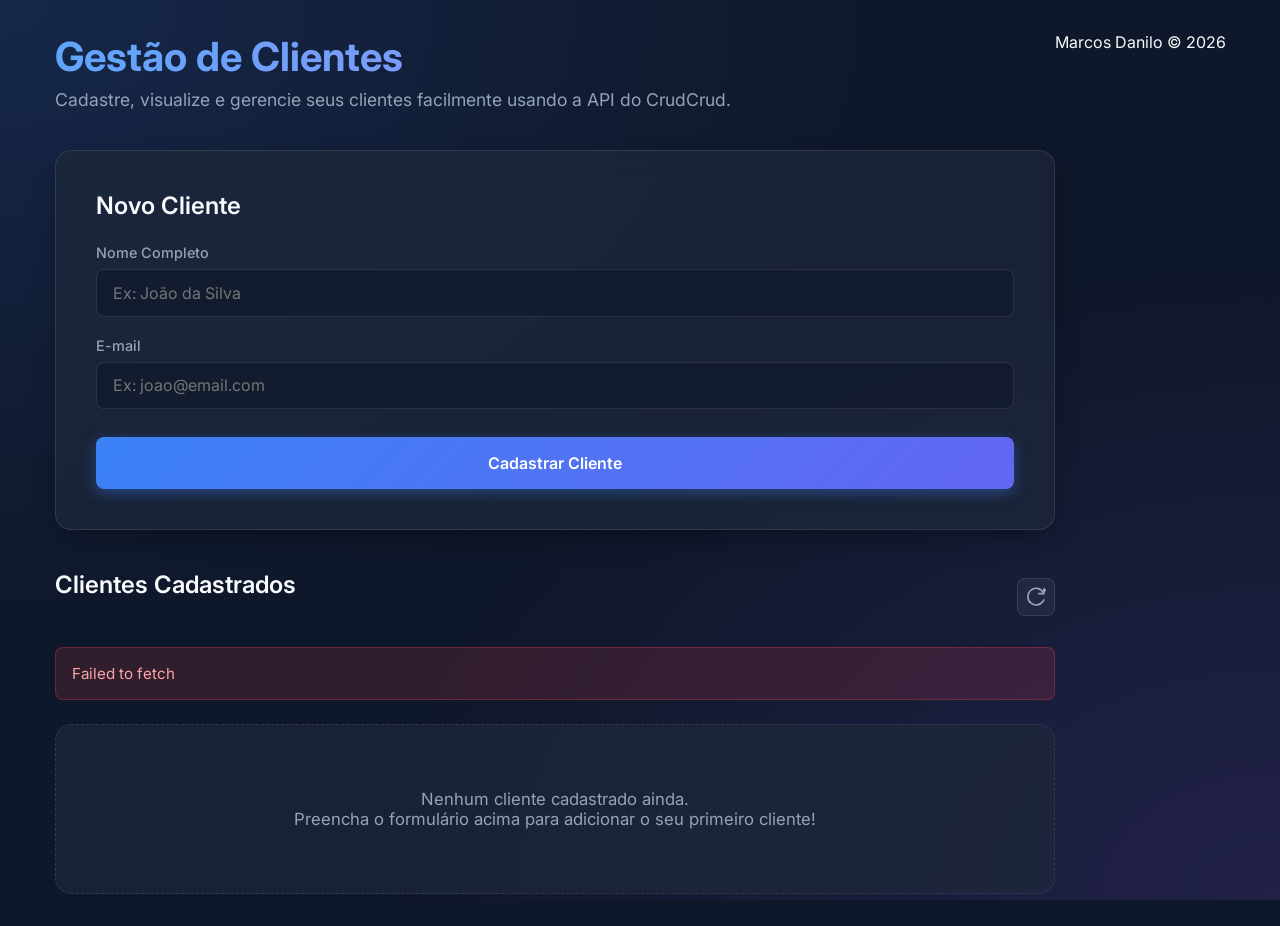
<file: index.html>
<!DOCTYPE html>
<html lang="pt-BR">

<head>
    <meta charset="UTF-8">
    <meta name="viewport" content="width=device-width, initial-scale=1.0">
    <title>Gerenciamento de Clientes | CrudCrud</title>
    <!-- Include Inter font for modern typography -->
    <link rel="preconnect" href="https://fonts.googleapis.com">
    <link rel="preconnect" href="https://fonts.gstatic.com" crossorigin>
    <link href="https://fonts.googleapis.com/css2?family=Inter:wght@400;500;600;700&display=swap" rel="stylesheet">
    <link rel="stylesheet" href="styles.css">
</head>

<body>
    <div class="app-container">
        <header>
            <h1>Gestão de Clientes</h1>
            <p>Cadastre, visualize e gerencie seus clientes facilmente usando a API do CrudCrud.</p>
        </header>

        <section class="form-section glass-panel">
            <h2>Novo Cliente</h2>
            <form id="client-form">
                <div class="input-group">
                    <label for="name">Nome Completo</label>
                    <input type="text" id="name" placeholder="Ex: João da Silva" required>
                </div>

                <div class="input-group">
                    <label for="email">E-mail</label>
                    <input type="email" id="email" placeholder="Ex: joao@email.com" required>
                </div>



                <button type="submit" class="btn-primary" id="submit-btn">
                    <span class="btn-text">Cadastrar Cliente</span>
                    <span class="loader hidden"></span>
                </button>
            </form>
        </section>

        <section class="list-section">
            <div class="list-header">
                <h2>Clientes Cadastrados</h2>
                <button id="refresh-btn" class="btn-icon" title="Atualizar Lista">
                    <svg width="20" height="20" viewBox="0 0 24 24" fill="none" stroke="currentColor" stroke-width="2"
                        stroke-linecap="round" stroke-linejoin="round">
                        <path d="M21.5 2v6h-6M21.34 15.57a10 10 0 1 1-.59-9.21l5.67-5.67" />
                    </svg>
                </button>
            </div>

            <div id="loading-indicator" class="hidden">
                <span class="loader-dark"></span> Carregando clientes...
            </div>

            <div id="error-message" class="hidden error-msg"></div>

            <div class="clients-grid" id="clients-list">
                <!-- Os clientes serão renderizados aqui dinamicamente -->
            </div>
        </section>
    </div>

    <script src="scripts.js"></script>
</body>
<footer>
        Marcos Danilo &#169 2026
    </footer>

</html>
</file>
<file: styles.css>
/* Estilos CSS Base */
:root {
    --bg-color: #0f172a;
    --text-main: #f8fafc;
    --text-muted: #94a3b8;
    --accent: #3b82f6;
    --accent-hover: #2563eb;
    --danger: #ef4444;
    --danger-hover: #dc2626;
    --glass-bg: rgba(30, 41, 59, 0.7);
    --glass-border: rgba(255, 255, 255, 0.1);
}

* {
    margin: 0;
    padding: 0;
    box-sizing: border-box;
}

body {
    font-family: 'Inter', sans-serif;
    background-color: var(--bg-color);
    background-image: 
        radial-gradient(at 0% 0%, rgba(59, 130, 246, 0.15) 0px, transparent 50%),
        radial-gradient(at 100% 100%, rgba(139, 92, 246, 0.15) 0px, transparent 50%);
    background-attachment: fixed;
    color: var(--text-main);
    min-height: 100vh;
    padding: 2rem;
    display: flex;
    justify-content: center;
}

.app-container {
    max-width: 1000px;
    width: 100%;
    display: flex;
    flex-direction: column;
    gap: 2.5rem;
}

header h1 {
    font-size: 2.5rem;
    font-weight: 700;
    background: linear-gradient(to right, #60a5fa, #a78bfa);
    -webkit-background-clip: text;
    -webkit-text-fill-color: transparent;
    margin-bottom: 0.5rem;
}

header p {
    color: var(--text-muted);
    font-size: 1.1rem;
}

/* Efeito de Glassmorphism */
.glass-panel {
    background: var(--glass-bg);
    backdrop-filter: blur(12px);
    -webkit-backdrop-filter: blur(12px);
    border: 1px solid var(--glass-border);
    border-radius: 1rem;
    padding: 2.5rem;
    box-shadow: 0 10px 30px -10px rgba(0, 0, 0, 0.5);
}

.form-section h2, .list-header h2 {
    font-size: 1.5rem;
    font-weight: 600;
    margin-bottom: 1.5rem;
}

.list-header {
    display: flex;
    justify-content: space-between;
    align-items: center;
    margin-bottom: 1.5rem;
}

form {
    display: flex;
    flex-direction: column;
    gap: 1.25rem;
}

.input-group {
    display: flex;
    flex-direction: column;
    gap: 0.5rem;
}

label {
    font-size: 0.9rem;
    font-weight: 500;
    color: var(--text-muted);
}

input {
    background: rgba(15, 23, 42, 0.6);
    border: 1px solid var(--glass-border);
    border-radius: 0.5rem;
    padding: 0.8rem 1rem;
    color: var(--text-main);
    font-family: inherit;
    font-size: 1rem;
    transition: all 0.2s ease;
}

input:focus {
    outline: none;
    border-color: var(--accent);
    box-shadow: 0 0 0 3px rgba(59, 130, 246, 0.2);
}

small {
    color: var(--text-muted);
    font-size: 0.85rem;
    margin-top: 0.25rem;
}

small a {
    color: var(--accent);
    text-decoration: none;
}

small a:hover {
    text-decoration: underline;
}

/* Botões */
button {
    cursor: pointer;
    font-family: inherit;
    border: none;
    border-radius: 0.5rem;
    transition: all 0.2s ease;
    display: inline-flex;
    align-items: center;
    justify-content: center;
    gap: 0.5rem;
}

.btn-primary {
    background: linear-gradient(135deg, var(--accent), #6366f1);
    color: white;
    padding: 1rem;
    font-size: 1rem;
    font-weight: 600;
    box-shadow: 0 4px 14px 0 rgba(59, 130, 246, 0.39);
    margin-top: 0.5rem;
}

.btn-primary:hover:not(:disabled) {
    transform: translateY(-2px);
    box-shadow: 0 6px 20px rgba(59, 130, 246, 0.5);
}

.btn-primary:active:not(:disabled) {
    transform: translateY(0);
}

.btn-primary:disabled {
    opacity: 0.7;
    cursor: not-allowed;
}

.btn-danger {
    background: rgba(239, 68, 68, 0.1);
    color: var(--danger);
    padding: 0.5rem 1rem;
    font-size: 0.875rem;
    font-weight: 500;
    border: 1px solid rgba(239, 68, 68, 0.2);
}

.btn-danger:hover {
    background: var(--danger);
    color: white;
}

.btn-icon {
    background: rgba(255, 255, 255, 0.05);
    color: var(--text-muted);
    padding: 0.5rem;
    border-radius: 0.5rem;
    border: 1px solid var(--glass-border);
}

.btn-icon:hover {
    background: rgba(255, 255, 255, 0.1);
    color: var(--text-main);
}

/* Lista de Clientes */
.clients-grid {
    display: grid;
    grid-template-columns: repeat(auto-fill, minmax(300px, 1fr));
    gap: 1.5rem;
}

.client-card {
    background: var(--glass-bg);
    border: 1px solid var(--glass-border);
    border-radius: 0.75rem;
    padding: 1.5rem;
    display: flex;
    flex-direction: column;
    gap: 1.25rem;
    transition: transform 0.2s ease, box-shadow 0.2s ease;
    animation: fadeIn 0.4s ease-out forwards;
}

.client-card:hover {
    transform: translateY(-4px);
    box-shadow: 0 10px 25px -5px rgba(0, 0, 0, 0.3);
    border-color: rgba(255, 255, 255, 0.2);
}

.client-info h3 {
    font-size: 1.15rem;
    font-weight: 600;
    margin-bottom: 0.5rem;
    word-break: break-word;
}

.client-info p {
    color: var(--text-muted);
    font-size: 0.95rem;
    display: flex;
    align-items: center;
    gap: 0.5rem;
    word-break: break-all;
}

.card-actions {
    display: flex;
    justify-content: flex-end;
    margin-top: auto;
}

/* Utilitários */
.hidden {
    display: none !important;
}

.empty-state {
    grid-column: 1 / -1;
    text-align: center;
    padding: 4rem 2rem;
    color: var(--text-muted);
    background: var(--glass-bg);
    border-radius: 1rem;
    border: 1px dashed var(--glass-border);
    font-size: 1.05rem;
}

.error-msg {
    color: #fca5a5;
    background: rgba(239, 68, 68, 0.15);
    padding: 1rem;
    border-radius: 0.5rem;
    border: 1px solid rgba(239, 68, 68, 0.3);
    margin-bottom: 1.5rem;
    font-size: 0.95rem;
}

/* Spinners */
.loader {
    width: 20px;
    height: 20px;
    border: 2.5px solid rgba(255,255,255,0.3);
    border-bottom-color: #FFF;
    border-radius: 50%;
    display: inline-block;
    box-sizing: border-box;
    animation: rotation 1s linear infinite;
}

.loader-dark {
    width: 16px;
    height: 16px;
    border: 2px solid rgba(255,255,255,0.1);
    border-bottom-color: var(--accent);
    border-radius: 50%;
    display: inline-block;
    box-sizing: border-box;
    animation: rotation 1s linear infinite;
}

#loading-indicator {
    display: flex;
    align-items: center;
    gap: 0.75rem;
    color: var(--text-muted);
    padding: 2rem 0;
    justify-content: center;
}

@keyframes rotation {
    0% { transform: rotate(0deg); }
    100% { transform: rotate(360deg); }
}

@keyframes fadeIn {
    from { opacity: 0; transform: translateY(10px); }
    to { opacity: 1; transform: translateY(0); }
}

/* Responsividade */
@media (max-width: 768px) {
    body { padding: 1rem; }
    .glass-panel { padding: 1.5rem; }
    header h1 { font-size: 2rem; }
    .clients-grid { grid-template-columns: 1fr; }
}
</file>
<file: APLICAÇÃO WEB/styles.css>
/* Estilos CSS Base */
:root {
    --bg-color: #0f172a;
    --text-main: #f8fafc;
    --text-muted: #94a3b8;
    --accent: #3b82f6;
    --accent-hover: #2563eb;
    --danger: #ef4444;
    --danger-hover: #dc2626;
    --glass-bg: rgba(30, 41, 59, 0.7);
    --glass-border: rgba(255, 255, 255, 0.1);
}

* {
    margin: 0;
    padding: 0;
    box-sizing: border-box;
}

body {
    font-family: 'Inter', sans-serif;
    background-color: var(--bg-color);
    background-image: 
        radial-gradient(at 0% 0%, rgba(59, 130, 246, 0.15) 0px, transparent 50%),
        radial-gradient(at 100% 100%, rgba(139, 92, 246, 0.15) 0px, transparent 50%);
    background-attachment: fixed;
    color: var(--text-main);
    min-height: 100vh;
    padding: 2rem;
    display: flex;
    justify-content: center;
}

.app-container {
    max-width: 1000px;
    width: 100%;
    display: flex;
    flex-direction: column;
    gap: 2.5rem;
}

header h1 {
    font-size: 2.5rem;
    font-weight: 700;
    background: linear-gradient(to right, #60a5fa, #a78bfa);
    -webkit-background-clip: text;
    -webkit-text-fill-color: transparent;
    margin-bottom: 0.5rem;
}

header p {
    color: var(--text-muted);
    font-size: 1.1rem;
}

/* Efeito de Glassmorphism */
.glass-panel {
    background: var(--glass-bg);
    backdrop-filter: blur(12px);
    -webkit-backdrop-filter: blur(12px);
    border: 1px solid var(--glass-border);
    border-radius: 1rem;
    padding: 2.5rem;
    box-shadow: 0 10px 30px -10px rgba(0, 0, 0, 0.5);
}

.form-section h2, .list-header h2 {
    font-size: 1.5rem;
    font-weight: 600;
    margin-bottom: 1.5rem;
}

.list-header {
    display: flex;
    justify-content: space-between;
    align-items: center;
    margin-bottom: 1.5rem;
}

form {
    display: flex;
    flex-direction: column;
    gap: 1.25rem;
}

.input-group {
    display: flex;
    flex-direction: column;
    gap: 0.5rem;
}

label {
    font-size: 0.9rem;
    font-weight: 500;
    color: var(--text-muted);
}

input {
    background: rgba(15, 23, 42, 0.6);
    border: 1px solid var(--glass-border);
    border-radius: 0.5rem;
    padding: 0.8rem 1rem;
    color: var(--text-main);
    font-family: inherit;
    font-size: 1rem;
    transition: all 0.2s ease;
}

input:focus {
    outline: none;
    border-color: var(--accent);
    box-shadow: 0 0 0 3px rgba(59, 130, 246, 0.2);
}

small {
    color: var(--text-muted);
    font-size: 0.85rem;
    margin-top: 0.25rem;
}

small a {
    color: var(--accent);
    text-decoration: none;
}

small a:hover {
    text-decoration: underline;
}

/* Botões */
button {
    cursor: pointer;
    font-family: inherit;
    border: none;
    border-radius: 0.5rem;
    transition: all 0.2s ease;
    display: inline-flex;
    align-items: center;
    justify-content: center;
    gap: 0.5rem;
}

.btn-primary {
    background: linear-gradient(135deg, var(--accent), #6366f1);
    color: white;
    padding: 1rem;
    font-size: 1rem;
    font-weight: 600;
    box-shadow: 0 4px 14px 0 rgba(59, 130, 246, 0.39);
    margin-top: 0.5rem;
}

.btn-primary:hover:not(:disabled) {
    transform: translateY(-2px);
    box-shadow: 0 6px 20px rgba(59, 130, 246, 0.5);
}

.btn-primary:active:not(:disabled) {
    transform: translateY(0);
}

.btn-primary:disabled {
    opacity: 0.7;
    cursor: not-allowed;
}

.btn-danger {
    background: rgba(239, 68, 68, 0.1);
    color: var(--danger);
    padding: 0.5rem 1rem;
    font-size: 0.875rem;
    font-weight: 500;
    border: 1px solid rgba(239, 68, 68, 0.2);
}

.btn-danger:hover {
    background: var(--danger);
    color: white;
}

.btn-icon {
    background: rgba(255, 255, 255, 0.05);
    color: var(--text-muted);
    padding: 0.5rem;
    border-radius: 0.5rem;
    border: 1px solid var(--glass-border);
}

.btn-icon:hover {
    background: rgba(255, 255, 255, 0.1);
    color: var(--text-main);
}

/* Lista de Clientes */
.clients-grid {
    display: grid;
    grid-template-columns: repeat(auto-fill, minmax(300px, 1fr));
    gap: 1.5rem;
}

.client-card {
    background: var(--glass-bg);
    border: 1px solid var(--glass-border);
    border-radius: 0.75rem;
    padding: 1.5rem;
    display: flex;
    flex-direction: column;
    gap: 1.25rem;
    transition: transform 0.2s ease, box-shadow 0.2s ease;
    animation: fadeIn 0.4s ease-out forwards;
}

.client-card:hover {
    transform: translateY(-4px);
    box-shadow: 0 10px 25px -5px rgba(0, 0, 0, 0.3);
    border-color: rgba(255, 255, 255, 0.2);
}

.client-info h3 {
    font-size: 1.15rem;
    font-weight: 600;
    margin-bottom: 0.5rem;
    word-break: break-word;
}

.client-info p {
    color: var(--text-muted);
    font-size: 0.95rem;
    display: flex;
    align-items: center;
    gap: 0.5rem;
    word-break: break-all;
}

.card-actions {
    display: flex;
    justify-content: flex-end;
    margin-top: auto;
}

/* Utilitários */
.hidden {
    display: none !important;
}

.empty-state {
    grid-column: 1 / -1;
    text-align: center;
    padding: 4rem 2rem;
    color: var(--text-muted);
    background: var(--glass-bg);
    border-radius: 1rem;
    border: 1px dashed var(--glass-border);
    font-size: 1.05rem;
}

.error-msg {
    color: #fca5a5;
    background: rgba(239, 68, 68, 0.15);
    padding: 1rem;
    border-radius: 0.5rem;
    border: 1px solid rgba(239, 68, 68, 0.3);
    margin-bottom: 1.5rem;
    font-size: 0.95rem;
}

/* Spinners */
.loader {
    width: 20px;
    height: 20px;
    border: 2.5px solid rgba(255,255,255,0.3);
    border-bottom-color: #FFF;
    border-radius: 50%;
    display: inline-block;
    box-sizing: border-box;
    animation: rotation 1s linear infinite;
}

.loader-dark {
    width: 16px;
    height: 16px;
    border: 2px solid rgba(255,255,255,0.1);
    border-bottom-color: var(--accent);
    border-radius: 50%;
    display: inline-block;
    box-sizing: border-box;
    animation: rotation 1s linear infinite;
}

#loading-indicator {
    display: flex;
    align-items: center;
    gap: 0.75rem;
    color: var(--text-muted);
    padding: 2rem 0;
    justify-content: center;
}

@keyframes rotation {
    0% { transform: rotate(0deg); }
    100% { transform: rotate(360deg); }
}

@keyframes fadeIn {
    from { opacity: 0; transform: translateY(10px); }
    to { opacity: 1; transform: translateY(0); }
}

/* Responsividade */
@media (max-width: 768px) {
    body { padding: 1rem; }
    .glass-panel { padding: 1.5rem; }
    header h1 { font-size: 2rem; }
    .clients-grid { grid-template-columns: 1fr; }
}
</file>
